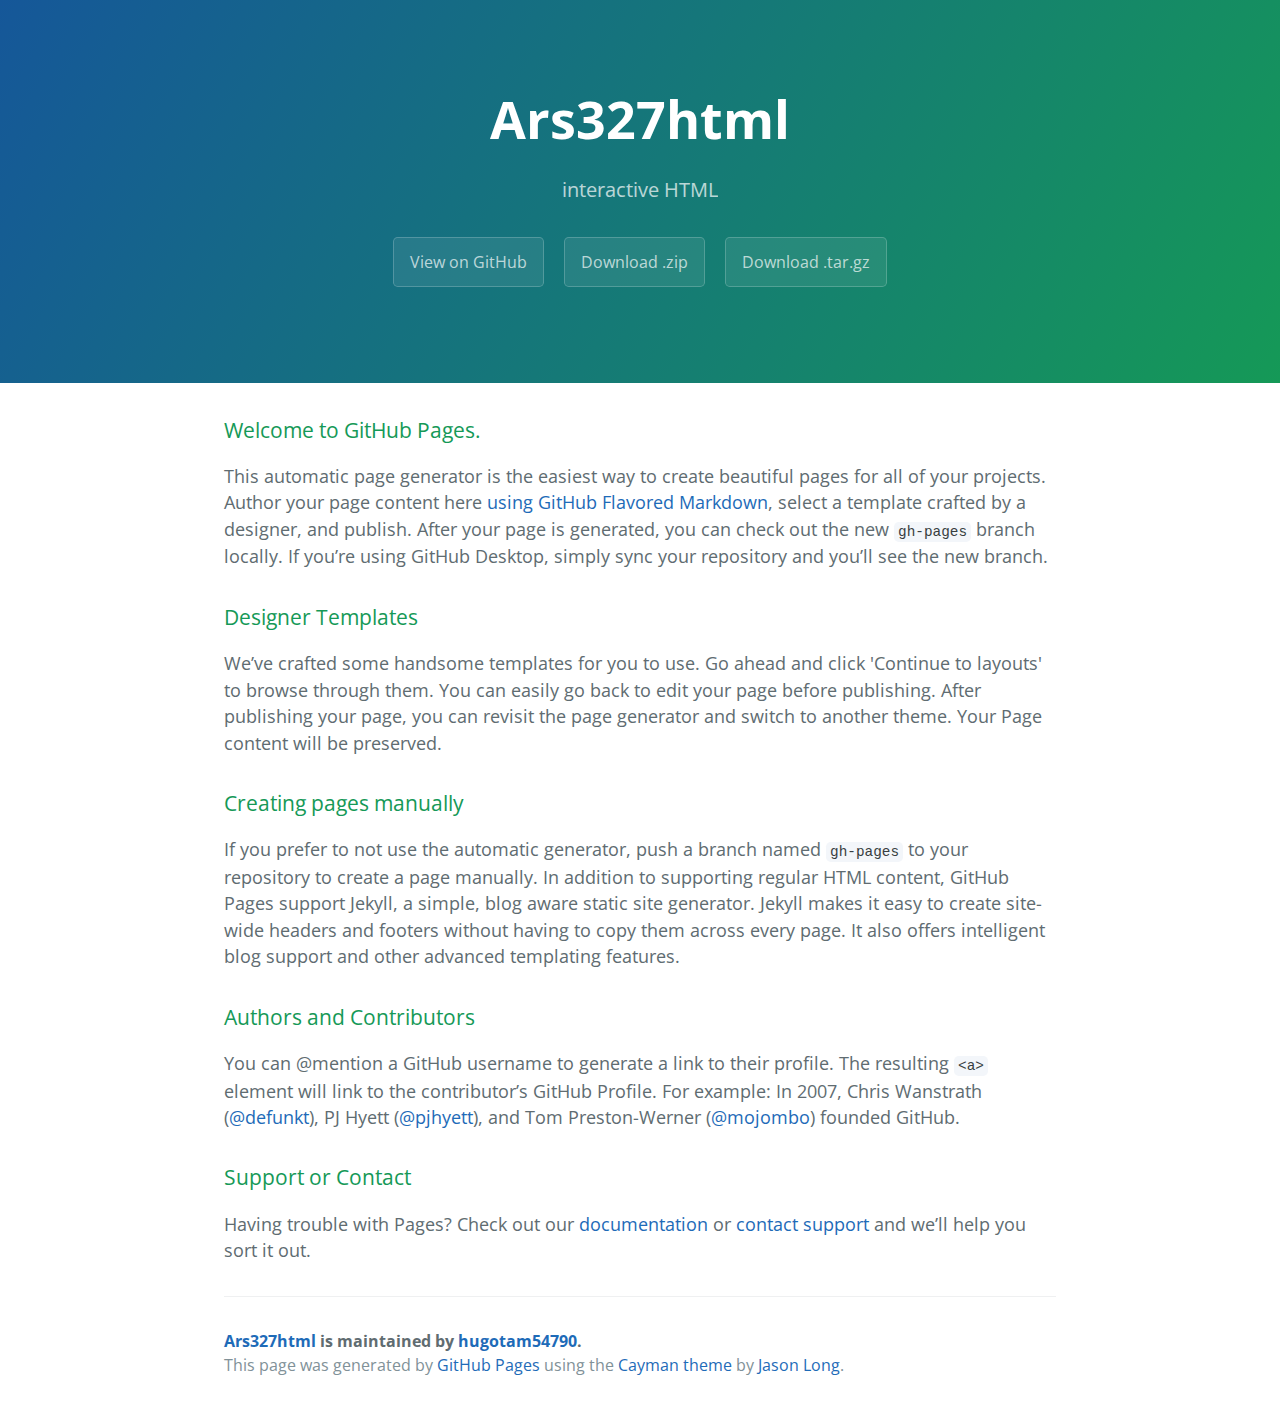
<file: index.html>
<!DOCTYPE html>
<html lang="en-us">
  <head>
    <meta charset="UTF-8">
    <title>Ars327html by hugotam54790</title>
    <meta name="viewport" content="width=device-width, initial-scale=1">
    <link rel="stylesheet" type="text/css" href="stylesheets/normalize.css" media="screen">
    <link href='https://fonts.googleapis.com/css?family=Open+Sans:400,700' rel='stylesheet' type='text/css'>
    <link rel="stylesheet" type="text/css" href="stylesheets/stylesheet.css" media="screen">
    <link rel="stylesheet" type="text/css" href="stylesheets/github-light.css" media="screen">
  </head>
  <body>
    <section class="page-header">
      <h1 class="project-name">Ars327html</h1>
      <h2 class="project-tagline">interactive HTML</h2>
      <a href="https://github.com/hugotam54790/ARS327HTML" class="btn">View on GitHub</a>
      <a href="https://github.com/hugotam54790/ARS327HTML/zipball/master" class="btn">Download .zip</a>
      <a href="https://github.com/hugotam54790/ARS327HTML/tarball/master" class="btn">Download .tar.gz</a>
    </section>

    <section class="main-content">
      <h3>
<a id="welcome-to-github-pages" class="anchor" href="#welcome-to-github-pages" aria-hidden="true"><span aria-hidden="true" class="octicon octicon-link"></span></a>Welcome to GitHub Pages.</h3>

<p>This automatic page generator is the easiest way to create beautiful pages for all of your projects. Author your page content here <a href="https://guides.github.com/features/mastering-markdown/">using GitHub Flavored Markdown</a>, select a template crafted by a designer, and publish. After your page is generated, you can check out the new <code>gh-pages</code> branch locally. If you’re using GitHub Desktop, simply sync your repository and you’ll see the new branch.</p>

<h3>
<a id="designer-templates" class="anchor" href="#designer-templates" aria-hidden="true"><span aria-hidden="true" class="octicon octicon-link"></span></a>Designer Templates</h3>

<p>We’ve crafted some handsome templates for you to use. Go ahead and click 'Continue to layouts' to browse through them. You can easily go back to edit your page before publishing. After publishing your page, you can revisit the page generator and switch to another theme. Your Page content will be preserved.</p>

<h3>
<a id="creating-pages-manually" class="anchor" href="#creating-pages-manually" aria-hidden="true"><span aria-hidden="true" class="octicon octicon-link"></span></a>Creating pages manually</h3>

<p>If you prefer to not use the automatic generator, push a branch named <code>gh-pages</code> to your repository to create a page manually. In addition to supporting regular HTML content, GitHub Pages support Jekyll, a simple, blog aware static site generator. Jekyll makes it easy to create site-wide headers and footers without having to copy them across every page. It also offers intelligent blog support and other advanced templating features.</p>

<h3>
<a id="authors-and-contributors" class="anchor" href="#authors-and-contributors" aria-hidden="true"><span aria-hidden="true" class="octicon octicon-link"></span></a>Authors and Contributors</h3>

<p>You can @mention a GitHub username to generate a link to their profile. The resulting <code>&lt;a&gt;</code> element will link to the contributor’s GitHub Profile. For example: In 2007, Chris Wanstrath (<a href="https://github.com/defunkt" class="user-mention">@defunkt</a>), PJ Hyett (<a href="https://github.com/pjhyett" class="user-mention">@pjhyett</a>), and Tom Preston-Werner (<a href="https://github.com/mojombo" class="user-mention">@mojombo</a>) founded GitHub.</p>

<h3>
<a id="support-or-contact" class="anchor" href="#support-or-contact" aria-hidden="true"><span aria-hidden="true" class="octicon octicon-link"></span></a>Support or Contact</h3>

<p>Having trouble with Pages? Check out our <a href="https://help.github.com/pages">documentation</a> or <a href="https://github.com/contact">contact support</a> and we’ll help you sort it out.</p>

      <footer class="site-footer">
        <span class="site-footer-owner"><a href="https://github.com/hugotam54790/ARS327HTML">Ars327html</a> is maintained by <a href="https://github.com/hugotam54790">hugotam54790</a>.</span>

        <span class="site-footer-credits">This page was generated by <a href="https://pages.github.com">GitHub Pages</a> using the <a href="https://github.com/jasonlong/cayman-theme">Cayman theme</a> by <a href="https://twitter.com/jasonlong">Jason Long</a>.</span>
      </footer>

    </section>

  
  </body>
</html>
</file>
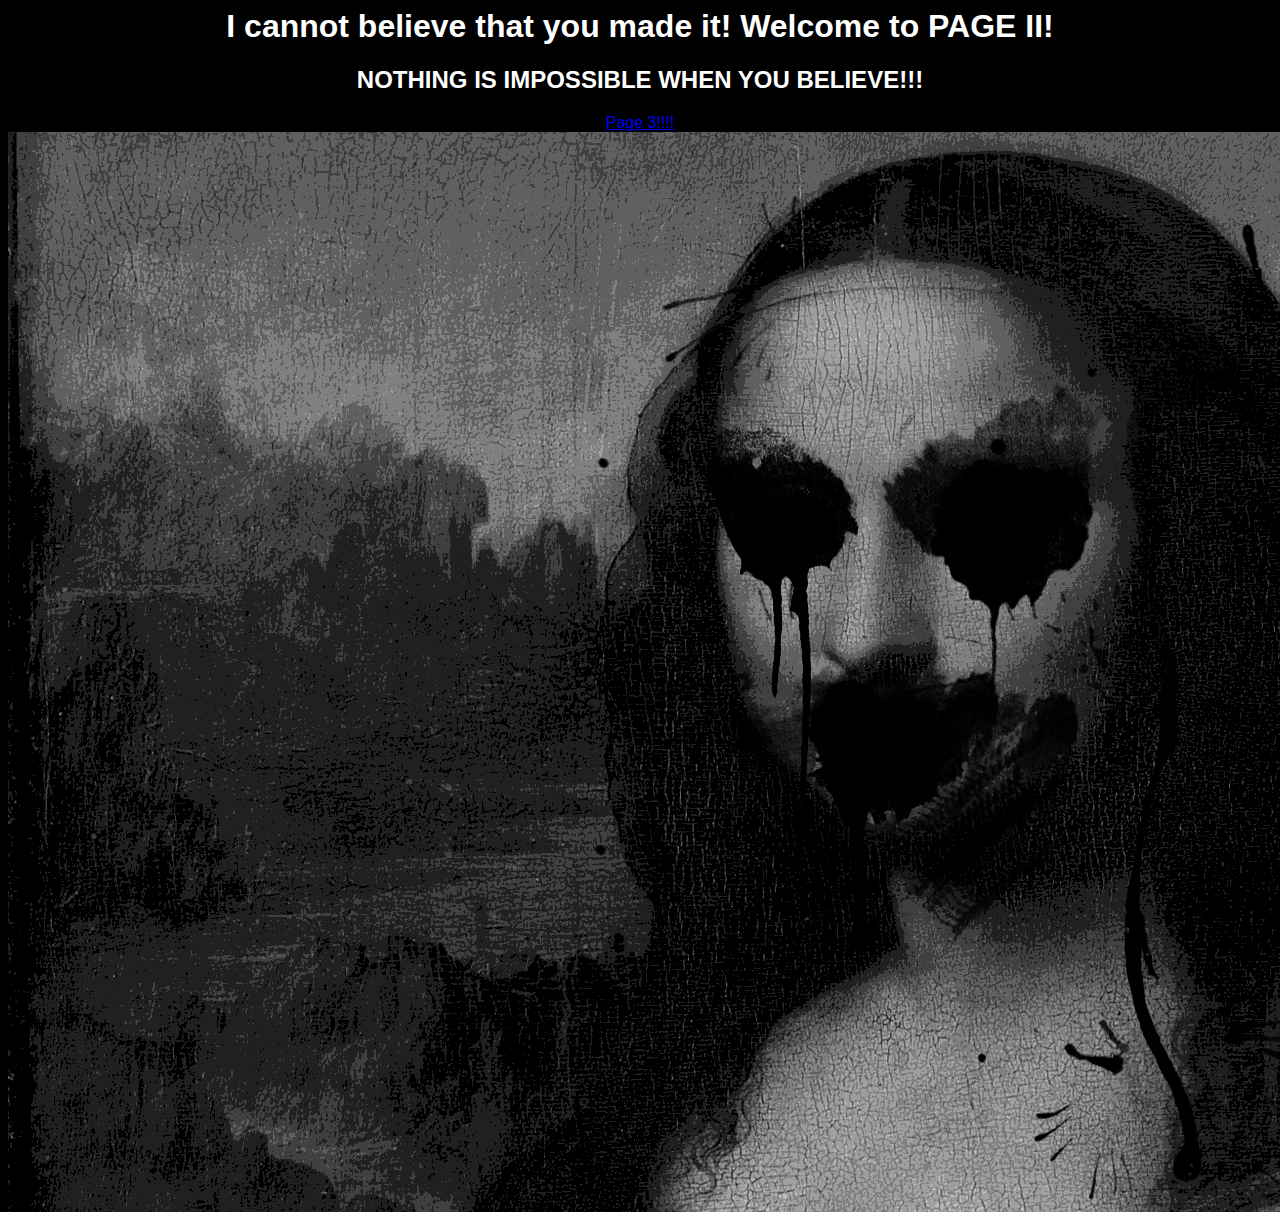
<file: page2.html>
<html>
<head>
    <title>Page 2 Hugo</title>
    
	<link rel="stylesheet" href="css/style.css">
</head>
<body bgcolor="black" text="white">
	
    <center><h1><font face="helvetica"> I cannot believe that you made it! Welcome to PAGE II! </font></h1>
        
            <h2><font face="helvetica"> NOTHING IS IMPOSSIBLE WHEN YOU BELIEVE!!!</font></h2>
    
    
    <a href="http://images.memes.com/meme/889400">
        <font face="helvetica">Page 3!!!!</font>
    </a>
    
	<div id="avoidIDs" class="js-mouse-coord text-field"></div>

	<!-- Element where we are attaching the interactity
		-->
	<div class="js-mouse-interaction image-container">
		<img src="images/Mona.jpg" class="transluscent-image">
		<img src="images/Kitty.jpg" class="js-fade-in">
	</div>
        <script src="https://code.jquery.com/jquery-2.1.1.min.js"></script>
	<script src="js/mouseInteractions.js"></script>
        
    </center>
</body>
</html>
</file>
<file: stylesheets/stylesheet.css>
* {
  box-sizing: border-box; }

body {
  padding: 0;
  margin: 0;
  font-family: "Open Sans", "Helvetica Neue", Helvetica, Arial, sans-serif;
  font-size: 16px;
  line-height: 1.5;
  color: #606c71; }

a {
  color: #1e6bb8;
  text-decoration: none; }
  a:hover {
    text-decoration: underline; }

.btn {
  display: inline-block;
  margin-bottom: 1rem;
  color: rgba(255, 255, 255, 0.7);
  background-color: rgba(255, 255, 255, 0.08);
  border-color: rgba(255, 255, 255, 0.2);
  border-style: solid;
  border-width: 1px;
  border-radius: 0.3rem;
  transition: color 0.2s, background-color 0.2s, border-color 0.2s; }
  .btn + .btn {
    margin-left: 1rem; }

.btn:hover {
  color: rgba(255, 255, 255, 0.8);
  text-decoration: none;
  background-color: rgba(255, 255, 255, 0.2);
  border-color: rgba(255, 255, 255, 0.3); }

@media screen and (min-width: 64em) {
  .btn {
    padding: 0.75rem 1rem; } }

@media screen and (min-width: 42em) and (max-width: 64em) {
  .btn {
    padding: 0.6rem 0.9rem;
    font-size: 0.9rem; } }

@media screen and (max-width: 42em) {
  .btn {
    display: block;
    width: 100%;
    padding: 0.75rem;
    font-size: 0.9rem; }
    .btn + .btn {
      margin-top: 1rem;
      margin-left: 0; } }

.page-header {
  color: #fff;
  text-align: center;
  background-color: #159957;
  background-image: linear-gradient(120deg, #155799, #159957); }

@media screen and (min-width: 64em) {
  .page-header {
    padding: 5rem 6rem; } }

@media screen and (min-width: 42em) and (max-width: 64em) {
  .page-header {
    padding: 3rem 4rem; } }

@media screen and (max-width: 42em) {
  .page-header {
    padding: 2rem 1rem; } }

.project-name {
  margin-top: 0;
  margin-bottom: 0.1rem; }

@media screen and (min-width: 64em) {
  .project-name {
    font-size: 3.25rem; } }

@media screen and (min-width: 42em) and (max-width: 64em) {
  .project-name {
    font-size: 2.25rem; } }

@media screen and (max-width: 42em) {
  .project-name {
    font-size: 1.75rem; } }

.project-tagline {
  margin-bottom: 2rem;
  font-weight: normal;
  opacity: 0.7; }

@media screen and (min-width: 64em) {
  .project-tagline {
    font-size: 1.25rem; } }

@media screen and (min-width: 42em) and (max-width: 64em) {
  .project-tagline {
    font-size: 1.15rem; } }

@media screen and (max-width: 42em) {
  .project-tagline {
    font-size: 1rem; } }

.main-content :first-child {
  margin-top: 0; }
.main-content img {
  max-width: 100%; }
.main-content h1, .main-content h2, .main-content h3, .main-content h4, .main-content h5, .main-content h6 {
  margin-top: 2rem;
  margin-bottom: 1rem;
  font-weight: normal;
  color: #159957; }
.main-content p {
  margin-bottom: 1em; }
.main-content code {
  padding: 2px 4px;
  font-family: Consolas, "Liberation Mono", Menlo, Courier, monospace;
  font-size: 0.9rem;
  color: #383e41;
  background-color: #f3f6fa;
  border-radius: 0.3rem; }
.main-content pre {
  padding: 0.8rem;
  margin-top: 0;
  margin-bottom: 1rem;
  font: 1rem Consolas, "Liberation Mono", Menlo, Courier, monospace;
  color: #567482;
  word-wrap: normal;
  background-color: #f3f6fa;
  border: solid 1px #dce6f0;
  border-radius: 0.3rem; }
  .main-content pre > code {
    padding: 0;
    margin: 0;
    font-size: 0.9rem;
    color: #567482;
    word-break: normal;
    white-space: pre;
    background: transparent;
    border: 0; }
.main-content .highlight {
  margin-bottom: 1rem; }
  .main-content .highlight pre {
    margin-bottom: 0;
    word-break: normal; }
.main-content .highlight pre, .main-content pre {
  padding: 0.8rem;
  overflow: auto;
  font-size: 0.9rem;
  line-height: 1.45;
  border-radius: 0.3rem; }
.main-content pre code, .main-content pre tt {
  display: inline;
  max-width: initial;
  padding: 0;
  margin: 0;
  overflow: initial;
  line-height: inherit;
  word-wrap: normal;
  background-color: transparent;
  border: 0; }
  .main-content pre code:before, .main-content pre code:after, .main-content pre tt:before, .main-content pre tt:after {
    content: normal; }
.main-content ul, .main-content ol {
  margin-top: 0; }
.main-content blockquote {
  padding: 0 1rem;
  margin-left: 0;
  color: #819198;
  border-left: 0.3rem solid #dce6f0; }
  .main-content blockquote > :first-child {
    margin-top: 0; }
  .main-content blockquote > :last-child {
    margin-bottom: 0; }
.main-content table {
  display: block;
  width: 100%;
  overflow: auto;
  word-break: normal;
  word-break: keep-all; }
  .main-content table th {
    font-weight: bold; }
  .main-content table th, .main-content table td {
    padding: 0.5rem 1rem;
    border: 1px solid #e9ebec; }
.main-content dl {
  padding: 0; }
  .main-content dl dt {
    padding: 0;
    margin-top: 1rem;
    font-size: 1rem;
    font-weight: bold; }
  .main-content dl dd {
    padding: 0;
    margin-bottom: 1rem; }
.main-content hr {
  height: 2px;
  padding: 0;
  margin: 1rem 0;
  background-color: #eff0f1;
  border: 0; }

@media screen and (min-width: 64em) {
  .main-content {
    max-width: 64rem;
    padding: 2rem 6rem;
    margin: 0 auto;
    font-size: 1.1rem; } }

@media screen and (min-width: 42em) and (max-width: 64em) {
  .main-content {
    padding: 2rem 4rem;
    font-size: 1.1rem; } }

@media screen and (max-width: 42em) {
  .main-content {
    padding: 2rem 1rem;
    font-size: 1rem; } }

.site-footer {
  padding-top: 2rem;
  margin-top: 2rem;
  border-top: solid 1px #eff0f1; }

.site-footer-owner {
  display: block;
  font-weight: bold; }

.site-footer-credits {
  color: #819198; }

@media screen and (min-width: 64em) {
  .site-footer {
    font-size: 1rem; } }

@media screen and (min-width: 42em) and (max-width: 64em) {
  .site-footer {
    font-size: 1rem; } }

@media screen and (max-width: 42em) {
  .site-footer {
    font-size: 0.9rem; } }
</file>
<file: stylesheets/github-light.css>
/*
The MIT License (MIT)

Copyright (c) 2016 GitHub, Inc.

Permission is hereby granted, free of charge, to any person obtaining a copy
of this software and associated documentation files (the "Software"), to deal
in the Software without restriction, including without limitation the rights
to use, copy, modify, merge, publish, distribute, sublicense, and/or sell
copies of the Software, and to permit persons to whom the Software is
furnished to do so, subject to the following conditions:

The above copyright notice and this permission notice shall be included in all
copies or substantial portions of the Software.

THE SOFTWARE IS PROVIDED "AS IS", WITHOUT WARRANTY OF ANY KIND, EXPRESS OR
IMPLIED, INCLUDING BUT NOT LIMITED TO THE WARRANTIES OF MERCHANTABILITY,
FITNESS FOR A PARTICULAR PURPOSE AND NONINFRINGEMENT. IN NO EVENT SHALL THE
AUTHORS OR COPYRIGHT HOLDERS BE LIABLE FOR ANY CLAIM, DAMAGES OR OTHER
LIABILITY, WHETHER IN AN ACTION OF CONTRACT, TORT OR OTHERWISE, ARISING FROM,
OUT OF OR IN CONNECTION WITH THE SOFTWARE OR THE USE OR OTHER DEALINGS IN THE
SOFTWARE.

*/

.pl-c /* comment */ {
  color: #969896;
}

.pl-c1 /* constant, variable.other.constant, support, meta.property-name, support.constant, support.variable, meta.module-reference, markup.raw, meta.diff.header */,
.pl-s .pl-v /* string variable */ {
  color: #0086b3;
}

.pl-e /* entity */,
.pl-en /* entity.name */ {
  color: #795da3;
}

.pl-smi /* variable.parameter.function, storage.modifier.package, storage.modifier.import, storage.type.java, variable.other */,
.pl-s .pl-s1 /* string source */ {
  color: #333;
}

.pl-ent /* entity.name.tag */ {
  color: #63a35c;
}

.pl-k /* keyword, storage, storage.type */ {
  color: #a71d5d;
}

.pl-s /* string */,
.pl-pds /* punctuation.definition.string, string.regexp.character-class */,
.pl-s .pl-pse .pl-s1 /* string punctuation.section.embedded source */,
.pl-sr /* string.regexp */,
.pl-sr .pl-cce /* string.regexp constant.character.escape */,
.pl-sr .pl-sre /* string.regexp source.ruby.embedded */,
.pl-sr .pl-sra /* string.regexp string.regexp.arbitrary-repitition */ {
  color: #183691;
}

.pl-v /* variable */ {
  color: #ed6a43;
}

.pl-id /* invalid.deprecated */ {
  color: #b52a1d;
}

.pl-ii /* invalid.illegal */ {
  color: #f8f8f8;
  background-color: #b52a1d;
}

.pl-sr .pl-cce /* string.regexp constant.character.escape */ {
  font-weight: bold;
  color: #63a35c;
}

.pl-ml /* markup.list */ {
  color: #693a17;
}

.pl-mh /* markup.heading */,
.pl-mh .pl-en /* markup.heading entity.name */,
.pl-ms /* meta.separator */ {
  font-weight: bold;
  color: #1d3e81;
}

.pl-mq /* markup.quote */ {
  color: #008080;
}

.pl-mi /* markup.italic */ {
  font-style: italic;
  color: #333;
}

.pl-mb /* markup.bold */ {
  font-weight: bold;
  color: #333;
}

.pl-md /* markup.deleted, meta.diff.header.from-file */ {
  color: #bd2c00;
  background-color: #ffecec;
}

.pl-mi1 /* markup.inserted, meta.diff.header.to-file */ {
  color: #55a532;
  background-color: #eaffea;
}

.pl-mdr /* meta.diff.range */ {
  font-weight: bold;
  color: #795da3;
}

.pl-mo /* meta.output */ {
  color: #1d3e81;
}
</file>
<file: css/style.css>
.transluscent-image {
	position: absolute;
}

.image-container {
	position: absolute;
	width: 1920px;
	height: 1080px;
}
</file>
